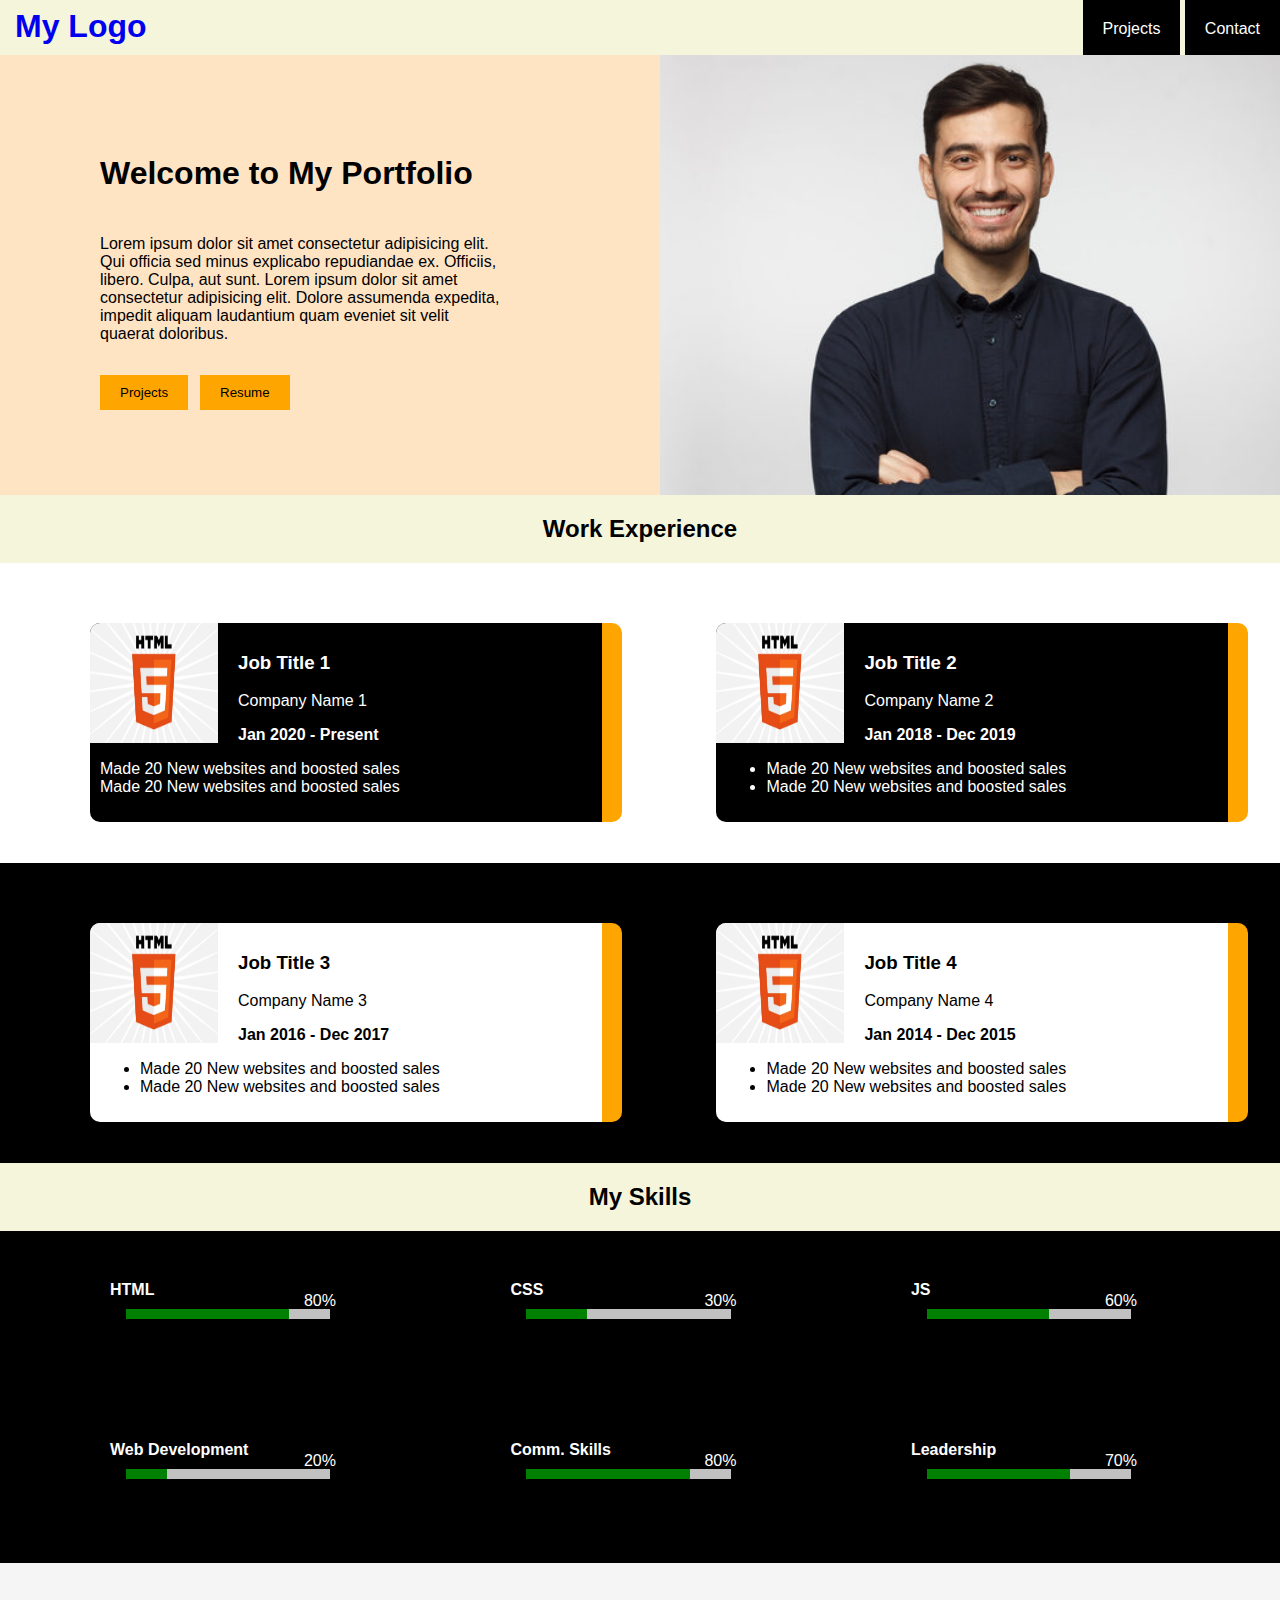
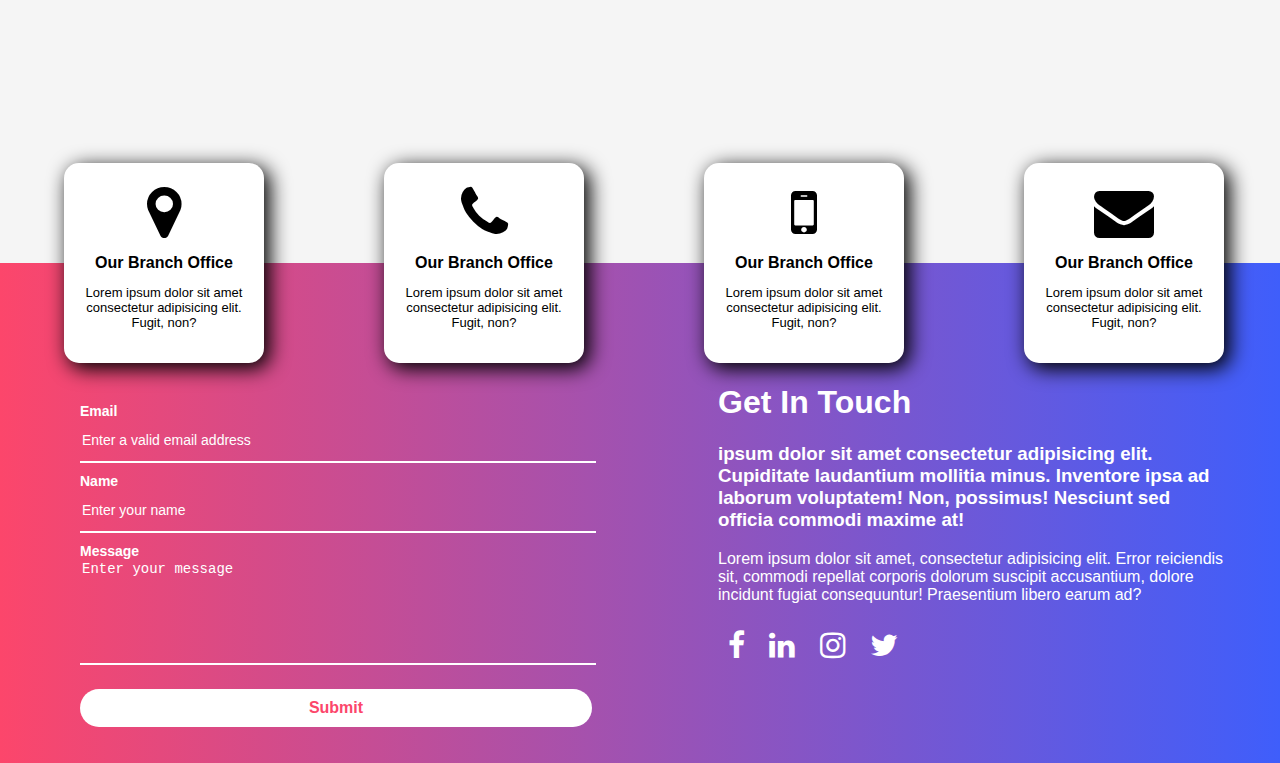
<file: index.html>
<!DOCTYPE html>
<html lang="en">

<head>
    <meta charset="UTF-8">
    <meta name="viewport" content="width=device-width, initial-scale=1.0">
    <link rel="stylesheet" href="style.css">
    <link rel="stylesheet" href="https://cdnjs.cloudflare.com/ajax/libs/font-awesome/4.7.0/css/font-awesome.min.css">
    <title>Aryan's Portfolio</title>
</head>

<body>
    <header>
        <a href="/"><h1>My Logo</h1></a>
        <div>
            <ul>
                <!-- <li>
                    <a href="about.html">About</a>
                </li> -->
                <li>
                    <a href="projects.html">Projects</a>
                </li>
                <li>
                    <a href="contact.html">Contact</a>
                </li>
            </ul>
        </div>
    </header>

    <div id="intro">
        <h1>Welcome to My Portfolio</h1>
        <p>Lorem ipsum dolor sit amet consectetur adipisicing elit. Qui officia sed minus explicabo repudiandae ex.
            Officiis, libero. Culpa, aut sunt. Lorem ipsum dolor sit amet consectetur adipisicing elit. Dolore assumenda
            expedita, impedit aliquam laudantium quam eveniet sit velit quaerat doloribus.</p>
        <img src="person.jpg" alt="">
        <button style="left: 100px;">
            <a href="/">Projects</a>
        </button>
        <button style="left: 200px;">
            <a href="/">Resume</a>
        </button>
    </div>

    <div id="section-work">

        <h2 class="section-title">Work Experience</h2>
        <div id="section-work-1">

            <div class="work-experience">
                <img src="default.png" alt="Profile Image">
                <div class="work-experience-content">
                    <h3>Job Title 1</h3>
                    <p>Company Name 1</p>
                    <p class="duration">Jan 2020 - Present</p>
                    <p>
                        <li>
                            Made 20 New websites and boosted sales
                        </li>
                        <li>
                            Made 20 New websites and boosted sales
                        </li>
                    </p>
                </div>
            </div>

            <div class="work-experience">
                <img src="default.png" alt="Profile Image">
                <div class="work-experience-content">
                    <h3>Job Title 2</h3>
                    <p>Company Name 2</p>
                    <p class="duration">Jan 2018 - Dec 2019</p>
                    <p>
                    <ul>
                        <li>
                            Made 20 New websites and boosted sales
                        </li>
                        <li>
                            Made 20 New websites and boosted sales
                        </li>
                    </ul>
                    </p>
                </div>
            </div>
        </div>
        <div id="section-work-2">

            <div class="work-experience">
                <img src="default.png" alt="Profile Image">
                <div class="work-experience-content">
                    <h3>Job Title 3</h3>
                    <p>Company Name 3</p>
                    <p class="duration">Jan 2016 - Dec 2017</p>
                    <p>
                    <ul>
                        <li>
                            Made 20 New websites and boosted sales
                        </li>
                        <li>
                            Made 20 New websites and boosted sales
                        </li>

                    </ul>
                    </p>
                </div>
            </div>

            <div class="work-experience">
                <img src="default.png" alt="Profile Image">
                <div class="work-experience-content">
                    <h3>Job Title 4</h3>
                    <p>Company Name 4</p>
                    <p class="duration">Jan 2014 - Dec 2015</p>
                    <p>
                    <ul>
                        <li>
                            Made 20 New websites and boosted sales
                        </li>
                        <li>
                            Made 20 New websites and boosted sales
                        </li>

                    </ul>
                    </p>
                </div>
            </div>
        </div>
    </div>

    <div id="skills">
        <h2 id="skills-title">My Skills</h2>
        <div class="skillcard">
            <h4 class="skillcard-title">HTML</h4>
            <div class="progress-container">
                <div class="progress-bar" style="width: 80%;">
                </div>
            </div>
            <p class="progress-percent">
                80%
            </p>
        </div>

        <div class="skillcard">
            <h4 class="skillcard-title">CSS</h4>
            <div class="progress-container">
                <div class="progress-bar" style="width: 30%;">
                </div>
            </div>
            <p class="progress-percent">
                30%
            </p>
        </div>

        <div class="skillcard">
            <h4 class="skillcard-title">JS</h4>
            <div class="progress-container">
                <div class="progress-bar" style="width: 60%;">
                </div>
            </div>
            <p class="progress-percent">
                60%
            </p>
        </div>

        <div class="skillcard">
            <h4 class="skillcard-title">Web Development</h4>
            <div class="progress-container">
                <div class="progress-bar" style="width: 20%;">
                </div>
            </div>
            <p class="progress-percent">
                20%
            </p>
        </div>

        <div class="skillcard">
            <h4 class="skillcard-title">Comm. Skills</h4>
            <div class="progress-container">
                <div class="progress-bar" style="width: 80%;">
                </div>
            </div>
            <p class="progress-percent">
                80%
            </p>
        </div>

        <div class="skillcard">
            <h4 class="skillcard-title">Leadership</h4>
            <div class="progress-container">
                <div class="progress-bar" style="width: 70%;">
                </div>
            </div>
            <p class="progress-percent">
                70%
            </p>
        </div>
    </div>


    <div id="footer">
        <div class="card" style="left: 5%;">
            <i class="fa fa-map-marker" aria-hidden="true"></i>
            <h1>Our Branch Office</h1>
            <p>Lorem ipsum dolor sit amet consectetur adipisicing elit. Fugit, non?</p>
        </div>
        <div class="card" style="left: 30%;">
            <i class="fa fa-phone" aria-hidden="true"></i>
            <h1>Our Branch Office</h1>
            <p>Lorem ipsum dolor sit amet consectetur adipisicing elit. Fugit, non?</p>
        </div>
        <div class="card" style="left: 55%;">
            <i class="fa fa-mobile" aria-hidden="true"></i>
            <h1>Our Branch Office</h1>
            <p>Lorem ipsum dolor sit amet consectetur adipisicing elit. Fugit, non?</p>
        </div>
        <div class="card" style="left: 80%;">
            <i class="fa fa-envelope" aria-hidden="true"></i>
            <h1>Our Branch Office</h1>
            <p>Lorem ipsum dolor sit amet consectetur adipisicing elit. Fugit, non?</p>
        </div>

        <div id="contactForm">
            <form action="">
                <label for="email">Email</label>
                <input type="text" name="email" placeholder="Enter a valid email address">
                <label for="name">Name</label>
                <input type="text" name="name" placeholder="Enter your name">
                <label for="message">Message</label>
                <textarea name="message" id="message" placeholder="Enter your message"></textarea>
                <button type="submit">Submit</button>
            </form>
        </div>

        <div id="getInTouch">
            <h1>Get In Touch</h1>
            <h3>
                    ipsum dolor sit amet consectetur adipisicing elit. Cupiditate laudantium mollitia minus. Inventore
                    ipsa ad laborum voluptatem! Non, possimus! Nesciunt sed officia commodi maxime at!
            </h3>
            <p>
                Lorem ipsum dolor sit amet, consectetur adipisicing elit. Error reiciendis sit, commodi repellat corporis dolorum suscipit accusantium, dolore incidunt fugiat consequuntur! Praesentium libero earum ad?
            </p>
            <a href="https://www.facebook.com">
                <i class="fa fa-facebook" aria-hidden="true"></i>
            </a>
            
            <i class="fa fa-linkedin" aria-hidden="true"></i>
            <i class="fa fa-instagram" aria-hidden="true"></i>
            <i class="fa fa-twitter" aria-hidden="true"></i>

        </div>

    </div>
</body>

</html>
</file>
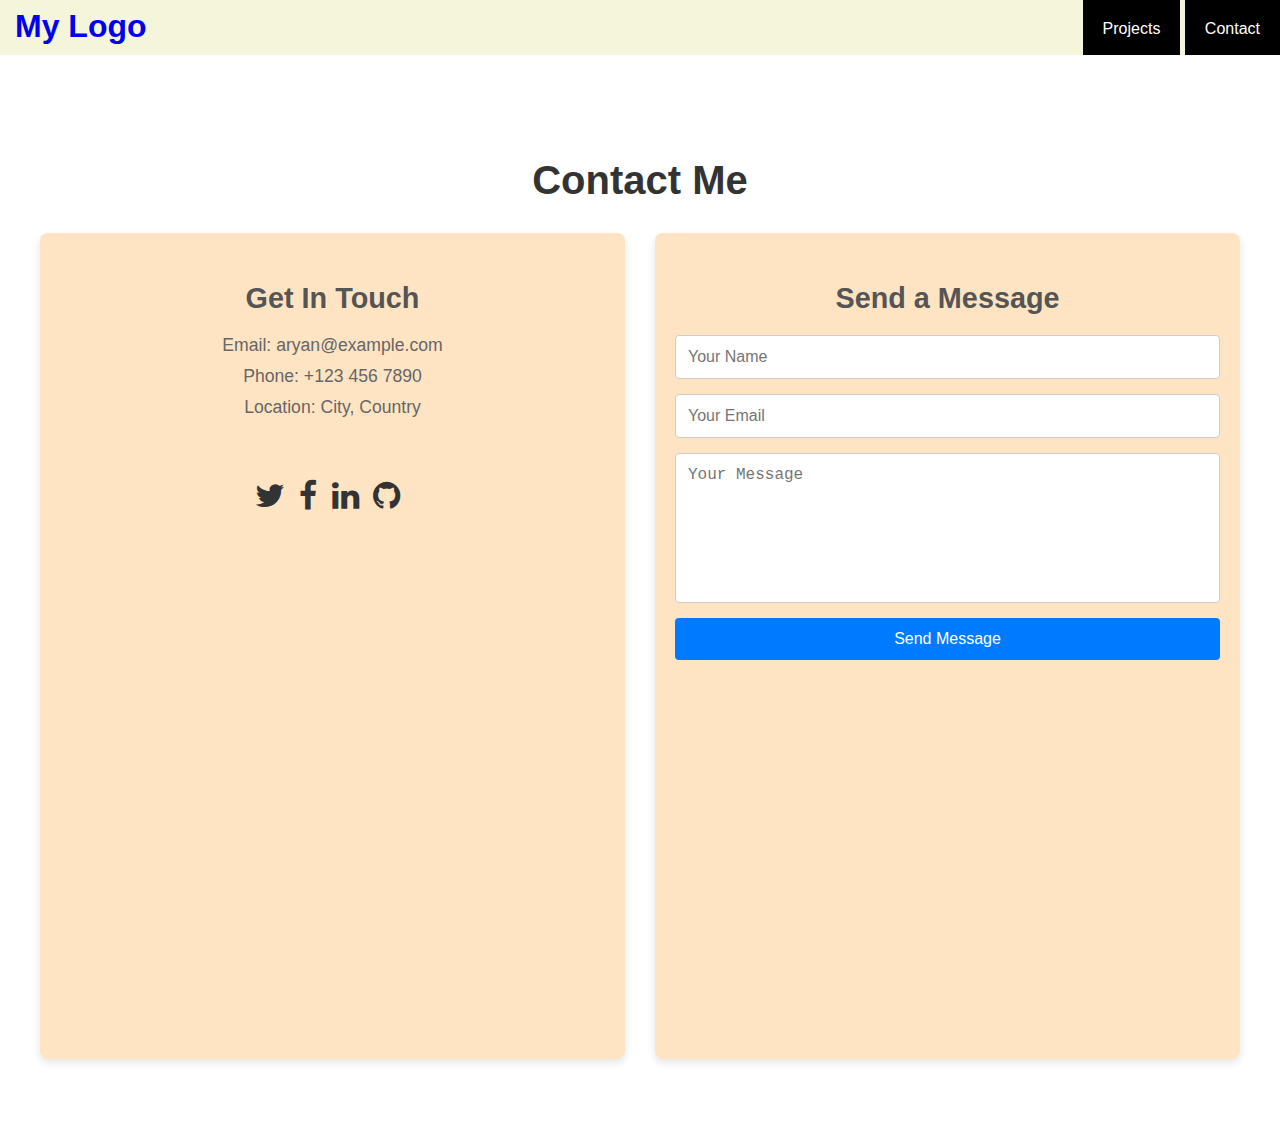
<file: contact.html>
<!DOCTYPE html>
<html lang="en">
<head>
    <meta charset="UTF-8">
    <meta name="viewport" content="width=device-width, initial-scale=1.0">
    <title>Contact - Aryan's Portfolio</title>
    <link rel="stylesheet" href="contactStyles.css">
    <link rel="stylesheet" href="https://cdnjs.cloudflare.com/ajax/libs/font-awesome/4.7.0/css/font-awesome.min.css">


</head>
<body>
    <header>
        <a href="/"><h1>My Logo</h1></a>
        <div>
            <ul>
                <!-- <li>
                    <a href="about.html">About</a>
                </li> -->
                <li>
                    <a href="projects.html">Projects</a>
                </li>
                <li>
                    <a href="contact.html">Contact</a>
                </li>
            </ul>
        </div>
    </header>

    <section class="contact">
        <div class="container">
            <h2>Contact Me</h2>
            <div class="contact-content">
                <div class="contact-info">
                    <h3>Get In Touch</h3>
                    <p>Email: aryan@example.com</p>
                    <p>Phone: +123 456 7890</p>
                    <p>Location: City, Country</p>
                    <div class="social-media">
                        <a href="#" class="social-link"><i class="fa fa-twitter"></i></a>
                        <a href="#" class="social-link"><i class="fa fa-facebook"></i></a>
                        <a href="#" class="social-link"><i class="fa fa-linkedin"></i></a>
                        <a href="#" class="social-link"><i class="fa fa-github"></i></a>
                    </div>
                    <div class="map">
                        <iframe src="https://www.google.com/maps/embed?pb=!1m18!1m12!1m3!1d5630652.797727047!2d-93.36145259999999!3d46.4419165!2m3!1f0!2f0!3f0!3m2!1i1024!2i768!4f13.1!3m3!1m2!1s0x4d585b9a60780b9b%3A0x2a2c99b10fea20f!2sMinnesota%2C%20USA!5e0!3m2!1sen!2sin!4v1724182615423!5m2!1sen!2sin" width=100% height="450" style="border:0;" allowfullscreen="" loading="lazy" referrerpolicy="no-referrer-when-downgrade"></iframe>
                    </div>
                </div>
                <div class="contact-form">
                    <h3>Send a Message</h3>
                    <form>
                        <input type="text" name="name" placeholder="Your Name" required>
                        <input type="email" name="email" placeholder="Your Email" required>
                        <textarea name="message" placeholder="Your Message" required></textarea>
                        <button type="submit">Send Message</button>
                    </form>
                </div>
            </div>
        </div>
    </section>
</body>
</html>
</file>
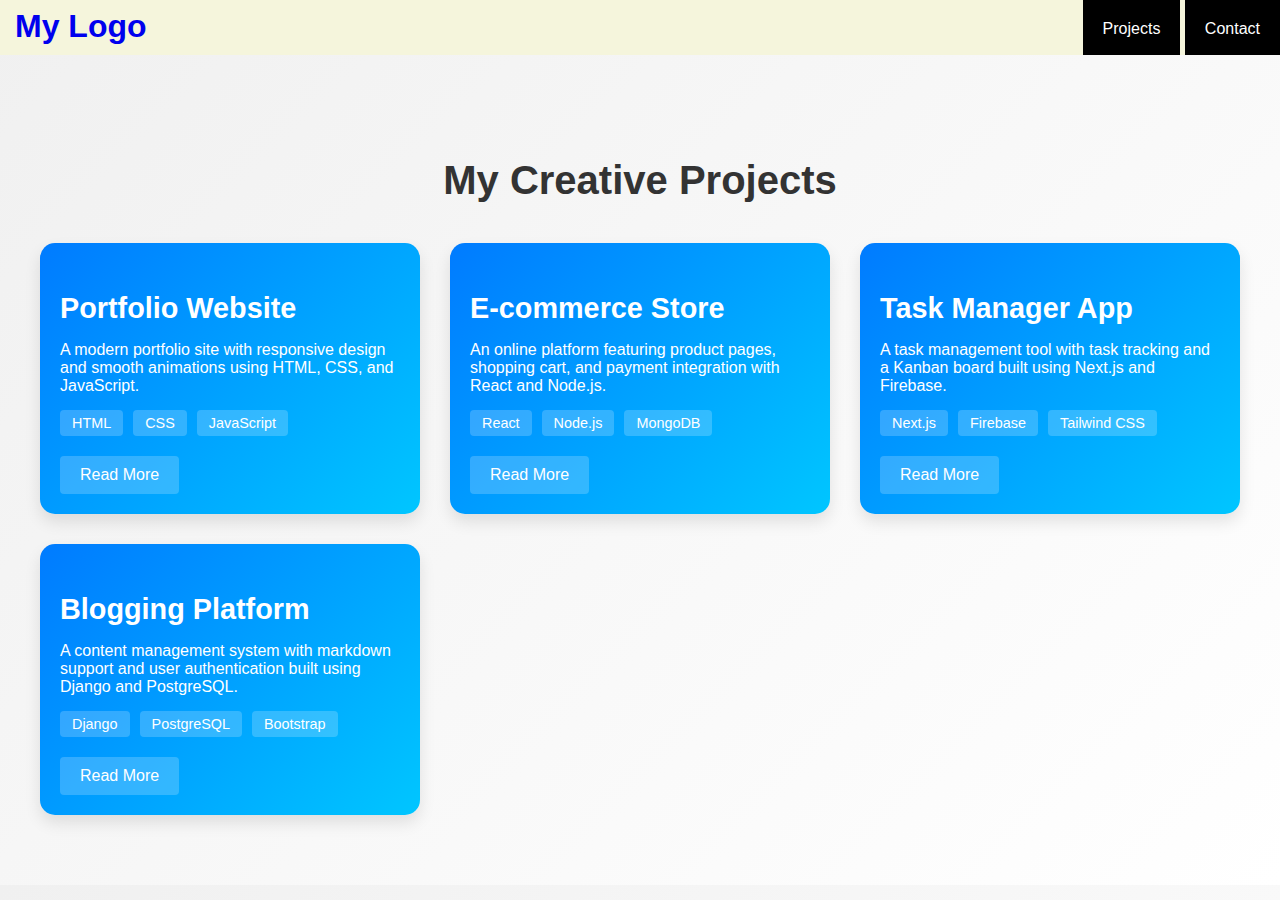
<file: projects.html>
<!DOCTYPE html>
<html lang="en">
<head>
    <meta charset="UTF-8">
    <meta name="viewport" content="width=device-width, initial-scale=1.0">
    <title>Projects - Aryan's Portfolio</title>
    <link rel="stylesheet" href="projectStyles.css">
</head>
<body>
    <header>
        <a href="/"><h1>My Logo</h1></a>
        <div>
            <ul>
                <!-- <li>
                    <a href="about.html">About</a>
                </li> -->
                <li>
                    <a href="projects.html">Projects</a>
                </li>
                <li>
                    <a href="contact.html">Contact</a>
                </li>
            </ul>
        </div>
    </header>

    <section class="projects">
        <div class="container">
            <h2>My Creative Projects</h2>
            <div class="projects-grid">
                <!-- Project 1 -->
                <div class="project-card">
                    <h3>Portfolio Website</h3>
                    <p>A modern portfolio site with responsive design and smooth animations using HTML, CSS, and JavaScript.</p>
                    <div class="tech-stack">
                        <span>HTML</span>
                        <span>CSS</span>
                        <span>JavaScript</span>
                    </div>
                    <a href="#" class="read-more-btn">Read More</a>
                </div>
                <!-- Project 2 -->
                <div class="project-card">
                    <h3>E-commerce Store</h3>
                    <p>An online platform featuring product pages, shopping cart, and payment integration with React and Node.js.</p>
                    <div class="tech-stack">
                        <span>React</span>
                        <span>Node.js</span>
                        <span>MongoDB</span>
                    </div>
                    <a href="#" class="read-more-btn">Read More</a>
                </div>
                <!-- Project 3 -->
                <div class="project-card">
                    <h3>Task Manager App</h3>
                    <p>A task management tool with task tracking and a Kanban board built using Next.js and Firebase.</p>
                    <div class="tech-stack">
                        <span>Next.js</span>
                        <span>Firebase</span>
                        <span>Tailwind CSS</span>
                    </div>
                    <a href="#" class="read-more-btn">Read More</a>
                </div>
                <!-- Project 4 -->
                <div class="project-card">
                    <h3>Blogging Platform</h3>
                    <p>A content management system with markdown support and user authentication built using Django and PostgreSQL.</p>
                    <div class="tech-stack">
                        <span>Django</span>
                        <span>PostgreSQL</span>
                        <span>Bootstrap</span>
                    </div>
                    <a href="#" class="read-more-btn">Read More</a>
                </div>
            </div>
        </div>
    </section>
</body>
</html>
</file>
<file: style.css>
body {
    font-family: Arial, sans-serif;
    background-color: #f5f5f5;
    padding: 0;
    margin: 0;
}

header {
    background-color: beige;
    width: 100%;
    height: 55px;
    position: relative;
}

header h1 {
    display: inline;
    margin: 0;
    position: absolute;
    top: 8px;
    left: 15px;
}

header div {
    position: absolute;
    right: 0;
    height: 100%;
}

header ul {
    list-style: none;
    margin: 0;
    padding: 0;
    height: 100%;
    display: inline-block;
}


header ul li {
    display: inline-block;
    margin: 0;
    background-color: black;
    height: 100%;
}

header ul li:hover {
    background-color: brown;
}

header ul li a {
    display: inline-block;
    box-sizing: border-box;
    height: 100%;
    padding: 20px;
    text-decoration: none;
    color: white
}

#intro {
    /* box-sizing: border-box; */
    background-color: bisque;
    margin: 0;
    padding: 20px;
    width: 100%;
    height: 400px;
    position: relative;
    box-sizing: ;
}

#intro h1 {
    display: inline;
    margin: 0;
    position: absolute;
    top: 100px;
    left: 100px;

}

#intro p {
    margin: 0;
    position: absolute;
    top: 180px;
    left: 100px;
    width: 400px;
}

#intro img {
    position: absolute;
    right: 0;
    top: 0;
    height: 100%;
}

#intro button {
    background-color: orange;
    border: none;
    padding: 10px 20px;
    position: absolute;
    top: 320px;
}

#intro button a {
    text-decoration: none;
    color: black;
}



.section-title {
    text-align: center;
    background-color: beige;
    margin: 0;
    padding: 20px;
}

#section-work-1 {
    height: 300px;
    width: 100%;
    background-color: white;
}

#section-work-2 {
    height: 300px;
    width: 100%;
    background-color: black;
}

.work-experience{
    width: 40%;
    display: inline-block;
    border-radius: 10px;
    margin-top: 60px;
    margin-left: 90px;
    border-right: 20px solid orange;
}

.work-experience:hover{
    box-shadow: 0 0 15px rgba(0, 0, 0, 0.2);
}


#section-work-1 .work-experience{
    background-color: black;
    color: white;
}
#section-work-2 .work-experience{
    background-color: white;
    color: black;
}

.work-experience img{
    width: 25%;
    height: 120px;
    border-top-left-radius: 10px;
    float: left;
    margin-right: 20px;
}
.work-experience-content{
    clear: right;

    padding-top:10px ;
    padding-left: 10px;
    padding-bottom: 10px;
}

.work-experience .work-experience-content .duration{
    font-weight: bold;
}

#skills{
    height: 400px;
    width: 100%;
    background-color: black;
}

#skills-title{
    background-color: beige;
    margin: 0;
    padding: 20px;
    text-align: center;
}

.skillcard{
    display: inline-block;
    width: 20%;
    height: 80px;
    margin: 40px;
    margin-left: 100px;
    position: relative;
    color:white
}

.skillcard-title{
    margin: 0;
    padding: 10px;
}

.progress-container{
    width: 80%;
    height: 10px;
    margin: auto;
    background-color: rgb(193, 193, 193);
}

.progress-bar{
    height: 10px;
    width: 50%;
    background-color: green;
}

.progress-percent{
position: absolute;
right: 20px;
top: 5px;
}

#footer{
    height: 500px;
    background: linear-gradient(to right, #fc466b, #3f5efb);
    margin-top: 300px;
    position: relative;
}

#footer .card{
    display: inline-block;
    height: 200px;
    width: 200px;
    background-color: white;
    position: absolute;
    top: -100px;
    padding: 20px;
    box-sizing: border-box;
    border-radius: 15px;
    box-shadow:5px 5px 20px 1px black;
    text-align: center;
}

#footer .card i{
    font-size: 60px;
}

#footer .card h1{
    font-size: medium;
    text-align: center;
}

#footer .card p{
    font-size: small;
    text-align: center;
}

#contactForm {
    padding: 30px;
    border-radius: 10px;
    width: 40%;
    position: absolute;
    top:100px;
    left:50px;
}

#contactForm form {
    width: 100%;
}

#contactForm label {
    display: block;
    color: white;
    margin-top: 10px;
    font-size: 14px;
    font-weight: bold;
}

#contactForm input[type="text"],
#contactForm textarea {
    width: 100%;
    background: none;
    border: none;
    border-bottom: 2px solid white;
    font-size: 14px;
    color: white;
}
#contactForm input[type="text"]::placeholder,
#contactForm textarea::placeholder {
    color: white;
}

#contactForm input[type="text"] {
    height: 40px;
}

#contactForm textarea {
    height: 100px;
    resize: none;
}

#contactForm button {
    width: 100%;
    margin-top: 20px;
    padding: 10px;
    background-color: white;
    color: #fc466b;
    font-size: 16px;
    font-weight: bold;
    border: none;
    border-radius: 20px;
    cursor: pointer;
    transition: background-color 0.3s ease, color 0.3s ease;
}

#contactForm button:hover {
    background-color: #fc466b;
    color: white;
}

#getInTouch{
    width: 40%;
    position: absolute;
    right: 50px;
    top: 100px;
    color: white;
}
#getInTouch a{
    text-decoration: none;
    color: white;
}

#getInTouch i{
    font-size: 30px;
    margin: 10px;
}
</file>
<file: contactStyles.css>
body {
    font-family: Arial, sans-serif;
    margin: 0;
    padding: 0;
    background-color: #f4f4f4;
}

header {
    background-color: beige;
    width: 100%;
    height: 55px;
    position: relative;
}

header h1 {
    display: inline;
    margin: 0;
    position: absolute;
    top: 8px;
    left: 15px;
}

header div {
    position: absolute;
    right: 0;
    height: 100%;
}

header ul {
    list-style: none;
    margin: 0;
    padding: 0;
    height: 100%;
    display: inline-block;
}


header ul li {
    display: inline-block;
    margin: 0;
    background-color: black;
    height: 100%;
}

header ul li:hover {
    background-color: brown;
}

header ul li a {
    display: inline-block;
    box-sizing: border-box;
    height: 100%;
    padding: 20px;
    text-decoration: none;
    color: white
}

.container {
    max-width: 1200px;
    margin: auto;
    padding: 20px;
    text-align: center;
}

.social-media {
    padding: 50px 0;
}

.social-media h2 {
    font-size: 2rem;
    margin-bottom: 20px;
    color: #333;
}

.social-icons {
    display: flex;
    justify-content: center;
    gap: 30px;
}

.social-link {
    color: #333;
    font-size: 2rem;
    text-decoration: none;
    transition: color 0.3s, transform 0.3s;
}

.social-link:hover {
    color: #007BFF;
    transform: scale(1.2);
}

/* Responsive Design */
@media (max-width: 768px) {
    .social-media h2 {
        font-size: 1.5rem;
    }

    .social-icons {
        gap: 20px;
    }

    .social-link {
        font-size: 1.5rem;
    }
}

.contact {
    padding: 50px 0;
    background-color: #ffffff;
}

.contact h2 {
    text-align: center;
    margin-bottom: 30px;
    font-size: 2.5rem;
    color: #333;
}

.contact-content {
    display: flex;
    flex-wrap: wrap;
    gap: 30px;
}

.contact-info, .contact-form {
    flex: 1;
    min-width: 300px;
    padding: 20px;
    background-color: bisque;
    border-radius: 8px;
    box-shadow: 0 4px 8px rgba(0, 0, 0, 0.1);
}

.contact-info h3, .contact-form h3 {
    margin-bottom: 20px;
    font-size: 1.8rem;
    color: #555;
}

.contact-info p {
    margin: 10px 0;
    font-size: 1.1rem;
    color: #666;
}

.social-media a {
    margin-right: 10px;
    display: inline-block;
}

.social-media img {
    width: 24px;
    height: 24px;
}

.map {
    margin-top: 20px;
}

.contact-form form {
    display: flex;
    flex-direction: column;
}

.contact-form input, .contact-form textarea {
    width: 100%;
    box-sizing: border-box;
    padding: 12px;
    margin-bottom: 15px;
    border: 1px solid #ccc;
    border-radius: 4px;
    font-size: 1rem;
}

.contact-form textarea {
    height: 150px;
    resize: none;
}

.contact-form button {
    padding: 12px;
    background-color: #007BFF;
    color: white;
    border: none;
    border-radius: 4px;
    font-size: 1rem;
    cursor: pointer;
    transition: background-color 0.3s;
}

.contact-form button:hover {
    background-color: #0056b3;
}

/* Responsive Design */
@media (max-width: 768px) {
    .contact-content {
        flex-direction: column;
        align-items: center;
    }

    .contact-info, .contact-form {
        max-width: 100%;
    }
}
</file>
<file: projectStyles.css>
body {
    font-family: 'Segoe UI', Tahoma, Geneva, Verdana, sans-serif;
    margin: 0;
    padding: 0;
    background: linear-gradient(135deg, #f0f0f0, #ffffff);
}

header {
    background-color: beige;
    width: 100%;
    height: 55px;
    position: relative;
}

header h1 {
    display: inline;
    margin: 0;
    position: absolute;
    top: 8px;
    left: 15px;
}

header div {
    position: absolute;
    right: 0;
    height: 100%;
}

header ul {
    list-style: none;
    margin: 0;
    padding: 0;
    height: 100%;
    display: inline-block;
}


header ul li {
    display: inline-block;
    margin: 0;
    background-color: black;
    height: 100%;
}

header ul li:hover {
    background-color: brown;
}

header ul li a {
    display: inline-block;
    box-sizing: border-box;
    height: 100%;
    padding: 20px;
    text-decoration: none;
    color: white
}

.container {
    max-width: 1200px;
    margin: auto;
    padding: 20px;
}

.projects {
    padding: 50px 0;
}

.projects h2 {
    text-align: center;
    margin-bottom: 40px;
    font-size: 2.5rem;
    color: #333;
}

.projects-grid {
    display: grid;
    grid-template-columns: repeat(auto-fit, minmax(300px, 1fr));
    gap: 30px;
}

.project-card {
    background: linear-gradient(135deg, #007BFF, #00C6FF);
    padding: 20px;
    border-radius: 15px;
    color: white;
    box-shadow: 0 8px 16px rgba(0, 0, 0, 0.1);
    transition: transform 0.3s, box-shadow 0.3s;
}

.project-card:hover {
    transform: translateY(-10px);
    box-shadow: 0 12px 24px rgba(0, 0, 0, 0.15);
}

.project-card h3 {
    font-size: 1.8rem;
    margin-bottom: 15px;
}

.project-card p {
    font-size: 1rem;
    margin-bottom: 15px;
}

.tech-stack {
    display: flex;
    flex-wrap: wrap;
    gap: 10px;
    margin-bottom: 20px;
}

.tech-stack span {
    background-color: rgba(255, 255, 255, 0.2);
    padding: 5px 12px;
    border-radius: 4px;
    font-size: 0.9rem;
}

.read-more-btn {
    display: inline-block;
    padding: 10px 20px;
    background-color: rgba(255, 255, 255, 0.2);
    color: white;
    text-decoration: none;
    border-radius: 4px;
    transition: background-color 0.3s;
}

.read-more-btn:hover {
    background-color: rgba(255, 255, 255, 0.4);
}

/* Responsive Design */
@media (max-width: 768px) {
    .projects h2 {
        font-size: 2rem;
    }

    .project-card h3 {
        font-size: 1.5rem;
    }

    .project-card p {
        font-size: 0.9rem;
    }

    .read-more-btn {
        font-size: 0.9rem;
    }
}
</file>
